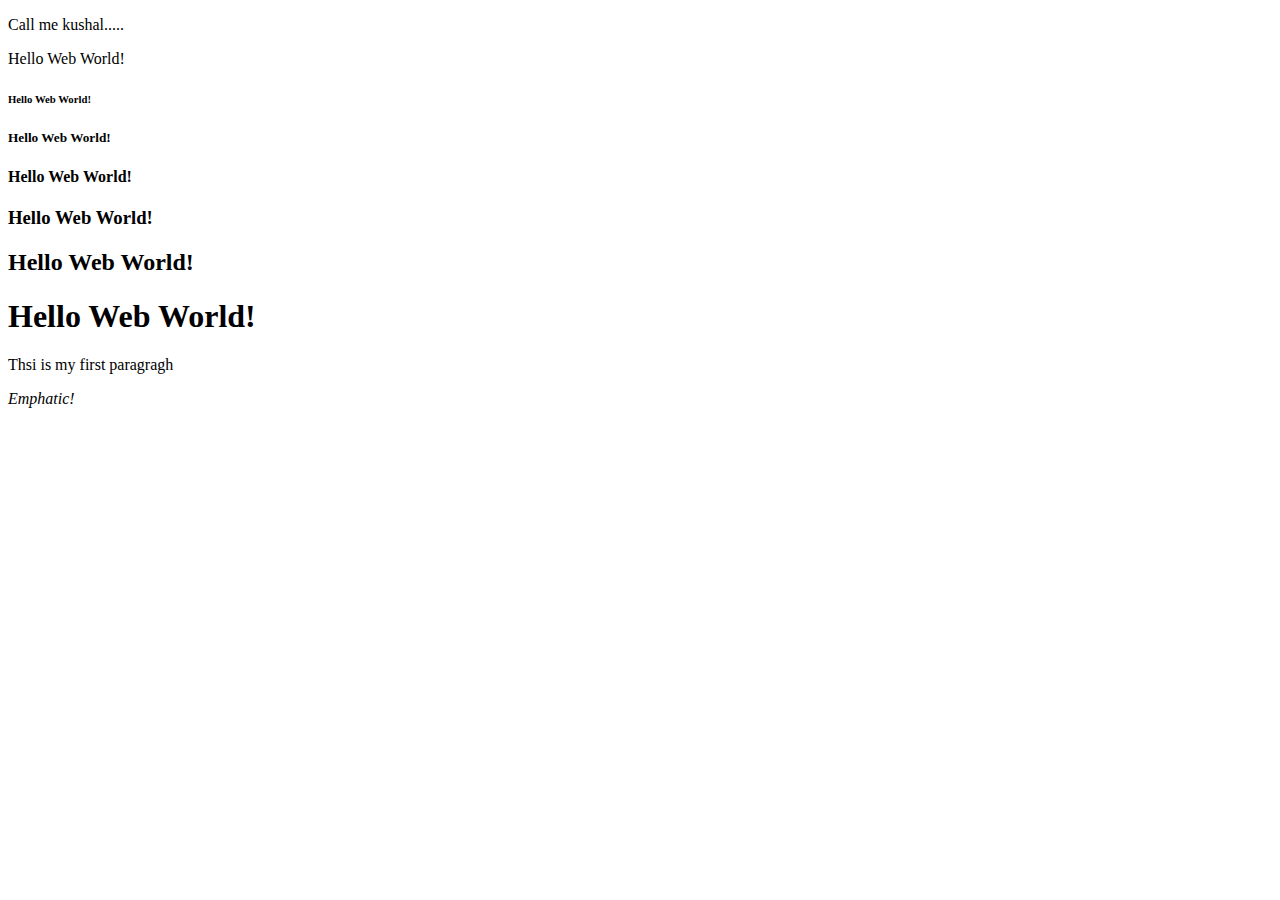
<file: index.html>
<!DOCTYPE html>
<html lang="en">
    <head>
        <meta charset="utf-8">
        <title>Index page</title>

    </head>
    <body>
        <!-- This is a comment-->

        <!-- 
            Beginning of comment
                
            
                    comment nested  inside

            This is after the nested comment    
        -->
        <!--
            if you some good advice,
            Neither a borrower nor a lender,
            For oft loses both itself and,
            borrowing dulls the edge of husbandry
        -->

        <!--Not sure if i want this wordlist
            <p>Eighty seven years ago, a bunch of idiots started a country</p>

        -->
        <p id = "paragragh-1" class = "regular-paraghraghs">
            Call me kushal.....
        </p>



        Hello Web World!
        <h6>Hello Web World!    </h6>
        <h5>Hello Web World!    </h5>
        <h4>Hello Web World!    </h4>
        <h3>Hello Web World!    </h3>
        <h2>Hello Web World!    </h2>
        <h1>Hello Web World!    </h1>

        <P>Thsi is my first paragragh</P>


        <em>Emphatic!</em>
    </body>
</html>
</file>
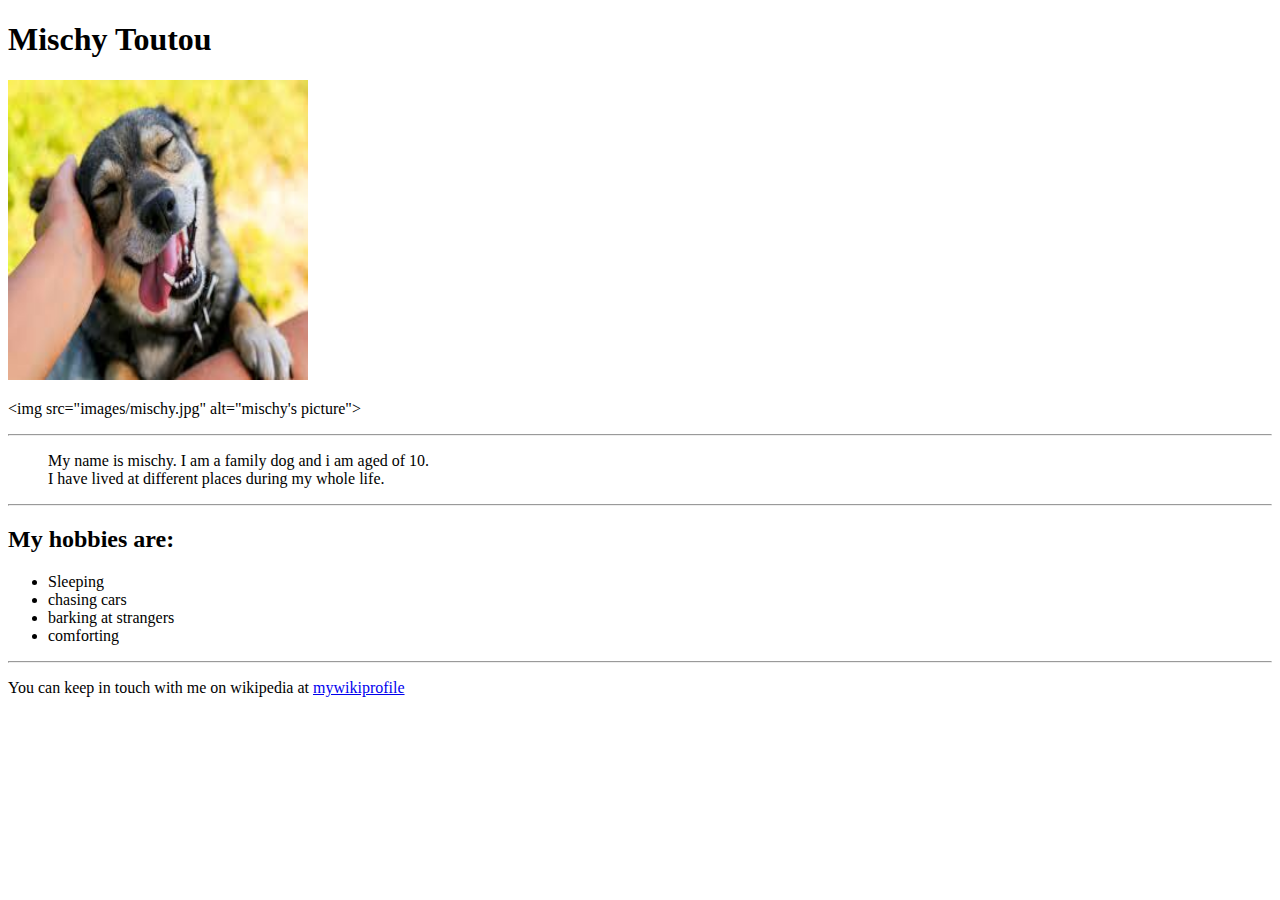
<file: dogprofile.html>
<!DOCTYPE html>
<html lang="en">
    <head>
        <meta charset="utf-8">
        <title>mischy's profile</title>
    </head>
    <body>
        <h1>Mischy Toutou</h1>
        <img src="images/mischy.jpg" alt="mischy's picture"
        width="300" height="300"
        title="i am mischy"/>
        <p>
            &lt;img src=&quot;images/mischy.jpg&quot; alt=&quot;mischy's picture&quot;&gt;

        </p>
        
        <hr>
        <p><blockquote>
            My name is mischy. I am a family dog and i am aged of 10.
            <br>I have lived at different places during my whole life.
        </blockquote></p>
        <hr>
        <h2>
            My hobbies are:
        </h2>
        <ul>
            <li>Sleeping</li>
            <li>chasing cars</li>
            <li>barking at strangers</li>
            <li>comforting</li>
        </ul>
        <hr>
        <p>You can keep in touch with me on wikipedia at <a href="https://en.wikipedia.org/wiki/Dog">mywikiprofile</a></p>
    </body>
</html>
</file>
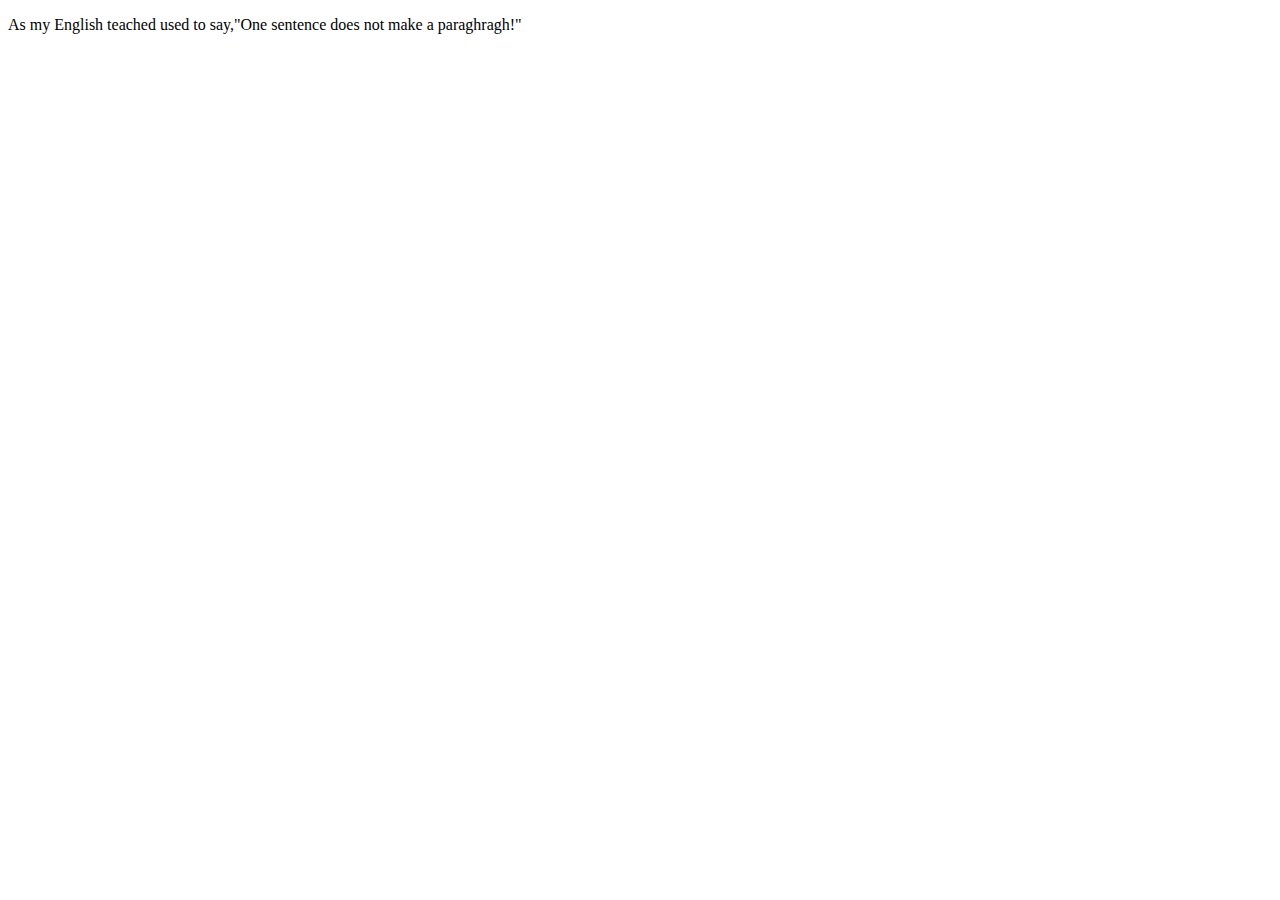
<file: eteach.html>
<!DOCTYPE html>
<html lang="en">
    <head>
        <meta charset="utf-8">
        <title>My English Teacher</title>
    </head>
    <body>
        <p>
            As my English teached used to say,"One sentence does not make a paraghragh!"
        </p>
    </body>
</html>
</file>
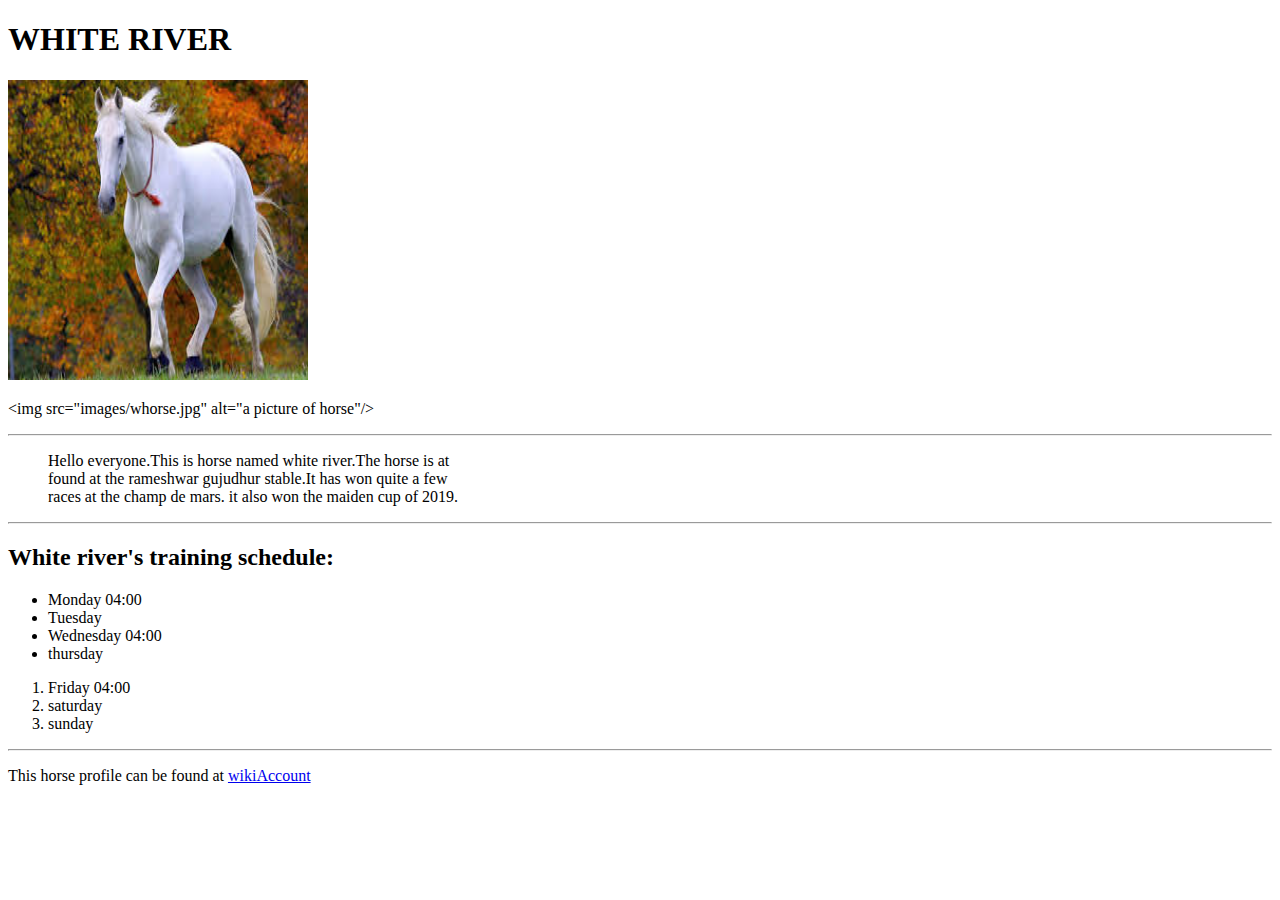
<file: horseprofile.html>
<!DOCTYPE html>
<html lang="en">
    <head>
        <meta charset="utf-8">
        <title>White River</title>
    </head>
    <body>
        <h1>WHITE RIVER</h1>
        <img src="images/whorse.jpg" alt="picture of white river"
        width="300" height="300"
        title="Picture of white river"/>
        <p>
        &lt;img src=&quot;images/whorse.jpg&quot; alt=&quot;a picture of horse&quot;/&gt;
        </p>
        <hr>
        <p><blockquote>Hello everyone.This is horse named white river.The horse is at 
            <br> found at the rameshwar gujudhur stable.It has won quite a few 
            <br>races at the champ de mars. it also won the maiden cup of 2019.
        </blockquote></p>
        <hr>
        <h2>White river's training schedule:</h2>
        <ul>
            <li>Monday 04:00</li>
            <li>Tuesday </li>
            <li>Wednesday 04:00</li>
            <li>thursday</li>
        </ul>
        <ol>
            <li>Friday 04:00</li>
            <li>saturday</li>
            <li>sunday</li>
        </ol>
        <hr>
        <p>This horse profile can be found at <a href = "https://en.wikipedia.org/wiki/Horse">wikiAccount</a></p>
    </body>
</html>
</file>
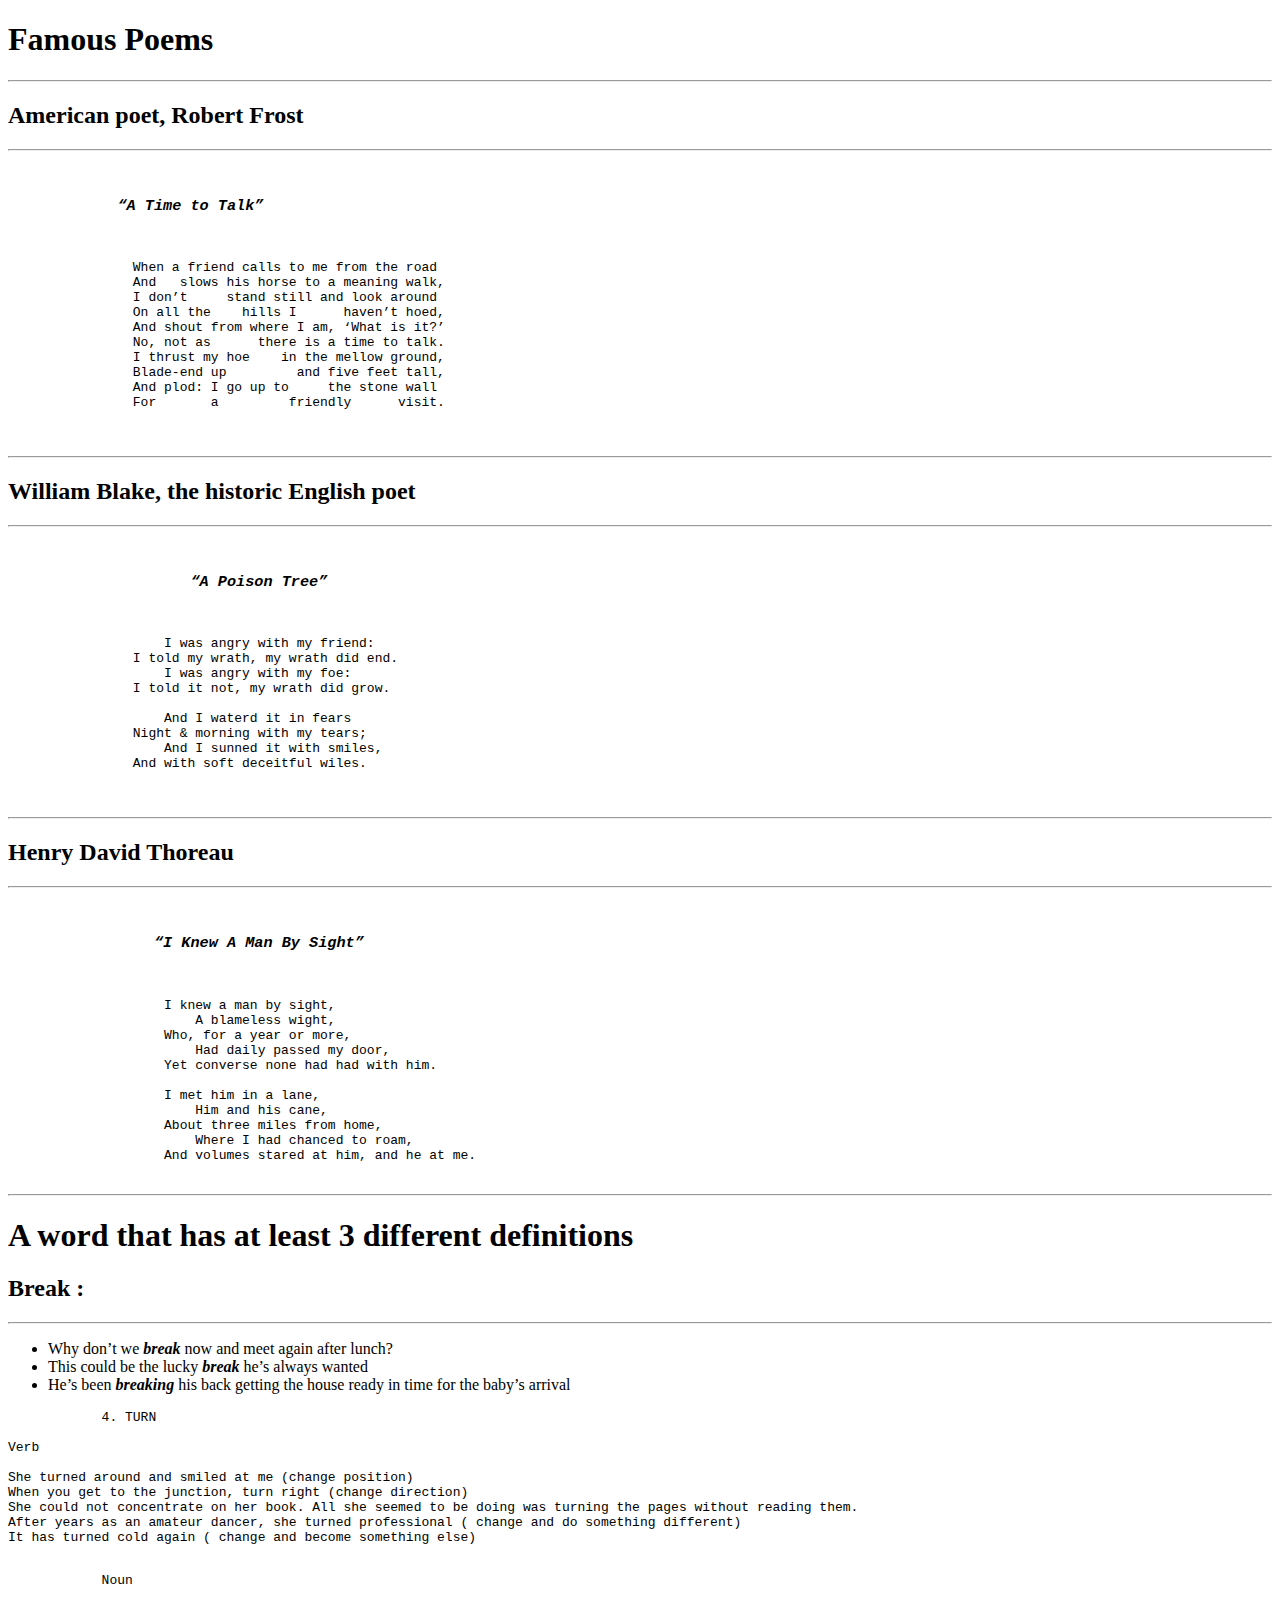
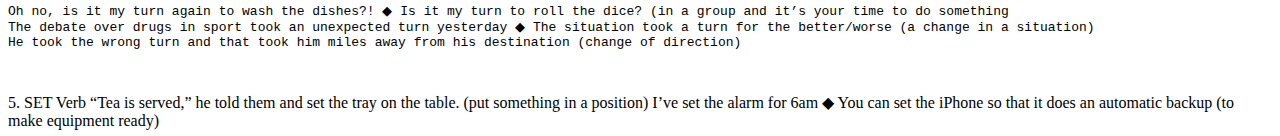
<file: poetry.html>
<!DOCTYPE html>
<html lang="en">
    <head>
        <meta charset="utf-8">
        <title>poetry</title>
    </head>
    <body>
        <h1>Famous Poems</h1>
        <hr>
        <h2>American poet, Robert Frost</h2>
        <hr>
        <p>
            <pre>
                    <h3><em>            <q>A Time to Talk</q></em></h3>

                When a friend calls to me from the road
                And   slows his horse to a meaning walk,
                I don’t     stand still and look around
                On all the    hills I      haven’t hoed,
                And shout from where I am, ‘What is it?’
                No, not as      there is a time to talk.
                I thrust my hoe    in the mellow ground,
                Blade-end up         and five feet tall,
                And plod: I go up to     the stone wall
                For       a         friendly      visit.
            
            </pre>
        </p>
        <hr>
        <h2>William Blake, the historic English poet</h2>
        <hr>
        <p>
            <pre>
                        <h3><em>                    <q>A Poison Tree</q></em></h3>

                    I was angry with my friend:
                I told my wrath, my wrath did end.
                    I was angry with my foe:
                I told it not, my wrath did grow.

                    And I waterd it in fears
                Night & morning with my tears;
                    And I sunned it with smiles,
                And with soft deceitful wiles.
            
            </pre>
        </p>
        <hr>
        <h2>Henry David Thoreau</h2>
        <hr>
        <p>
            <pre>
                    <h3><em>                <q>I Knew A Man By Sight</q></em></h3>

                    I knew a man by sight,
                        A blameless wight,
                    Who, for a year or more,
                        Had daily passed my door,
                    Yet converse none had had with him.

                    I met him in a lane,
                        Him and his cane,
                    About three miles from home,
                        Where I had chanced to roam,
                    And volumes stared at him, and he at me.
            </pre>
        </p>
        <hr>
        <h1>A word that has at least 3 different definitions</h1>
        <h2><strong>Break :</strong></h2>
        <hr/>
        <ul>
            <li>Why don’t we <b><i>break</i></b> now and meet again after lunch?</li>
            <li>This could be the lucky <b><i>break</i></b> he’s always wanted</li>
            <li>He’s been <b><i>breaking</i></b> his back getting the house ready in time for the baby’s arrival</li>
        </ul>

        <pre>
            4. TURN

Verb

She turned around and smiled at me (change position)
When you get to the junction, turn right (change direction)
She could not concentrate on her book. All she seemed to be doing was turning the pages without reading them.
After years as an amateur dancer, she turned professional ( change and do something different)
It has turned cold again ( change and become something else)
        </pre>
        <pre>
            Noun

Oh no, is it my turn again to wash the dishes?! ◆ Is it my turn to roll the dice? (in a group and it’s your time to do something
The debate over drugs in sport took an unexpected turn yesterday ◆ The situation took a turn for the better/worse (a change in a situation)
He took the wrong turn and that took him miles away from his destination (change of direction)

        </pre>
        5. SET 

Verb

“Tea is served,” he told them and set the tray on the table. (put something in a position)
I’ve set the alarm for 6am ◆ You can set the iPhone so that it does an automatic backup (to make equipment ready)
        </pre>


    </body>
    
</html>
</file>
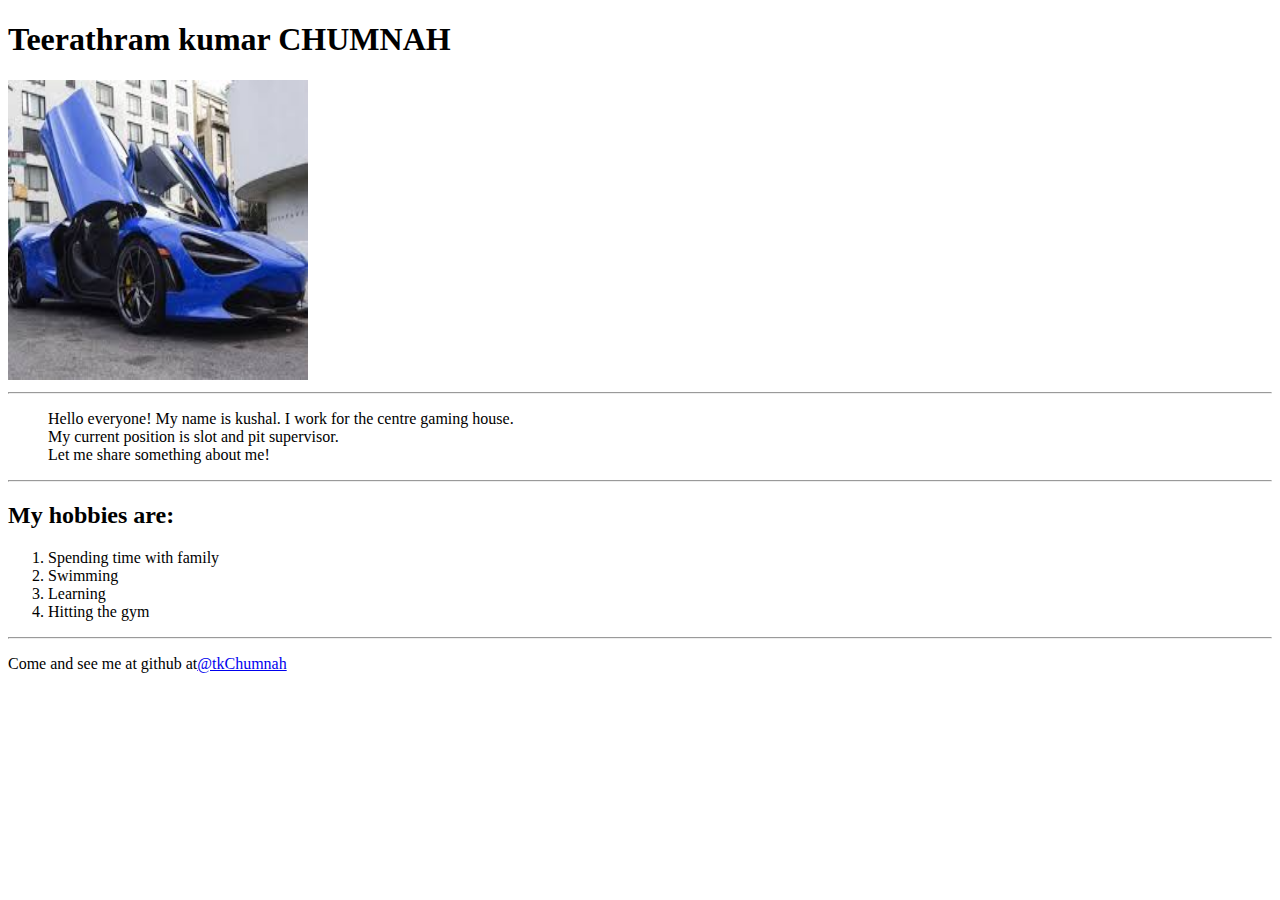
<file: profilme.html>
<!DOCTYPE html>
<html lang="en">
    <head>
        <meta charset="utf-8">
        <title> Kushal's profile
        </title>
    </head>
    <body>
        <h1>
            Teerathram kumar CHUMNAH
        </h1>
        <!--using img tag to enter image in page
            src == image file location either in local or online
            width & height to adjust size of image
            title = to show image description while hovering

        -->
        <img src="images/mclaren.jpg" 
        width="300" height="300" alt="A picture of me" 
        title = "my picture" />
        <hr>
        <p><blockquote>
            Hello everyone! My name is kushal. I work for the centre gaming house.
            <br>My current position is slot and pit supervisor.
            <br>Let me share something about me!
        </blockquote></p>
        <hr>
        <h2>
            My hobbies are:
        </h2>
        <!-- ul == unordered list with bullet
            ol == ordered list with numbers-->
        <ol>
            <li>Spending time with family</li>
            <li>Swimming</li>
            <li>Learning</li>
            <li>Hitting the gym</li>
        </ol>
        <hr>
        <p>Come and see me at github at<a href="https://github.com/tkchumnah4">@tkChumnah</a></p>

    </body>
</html>
</file>
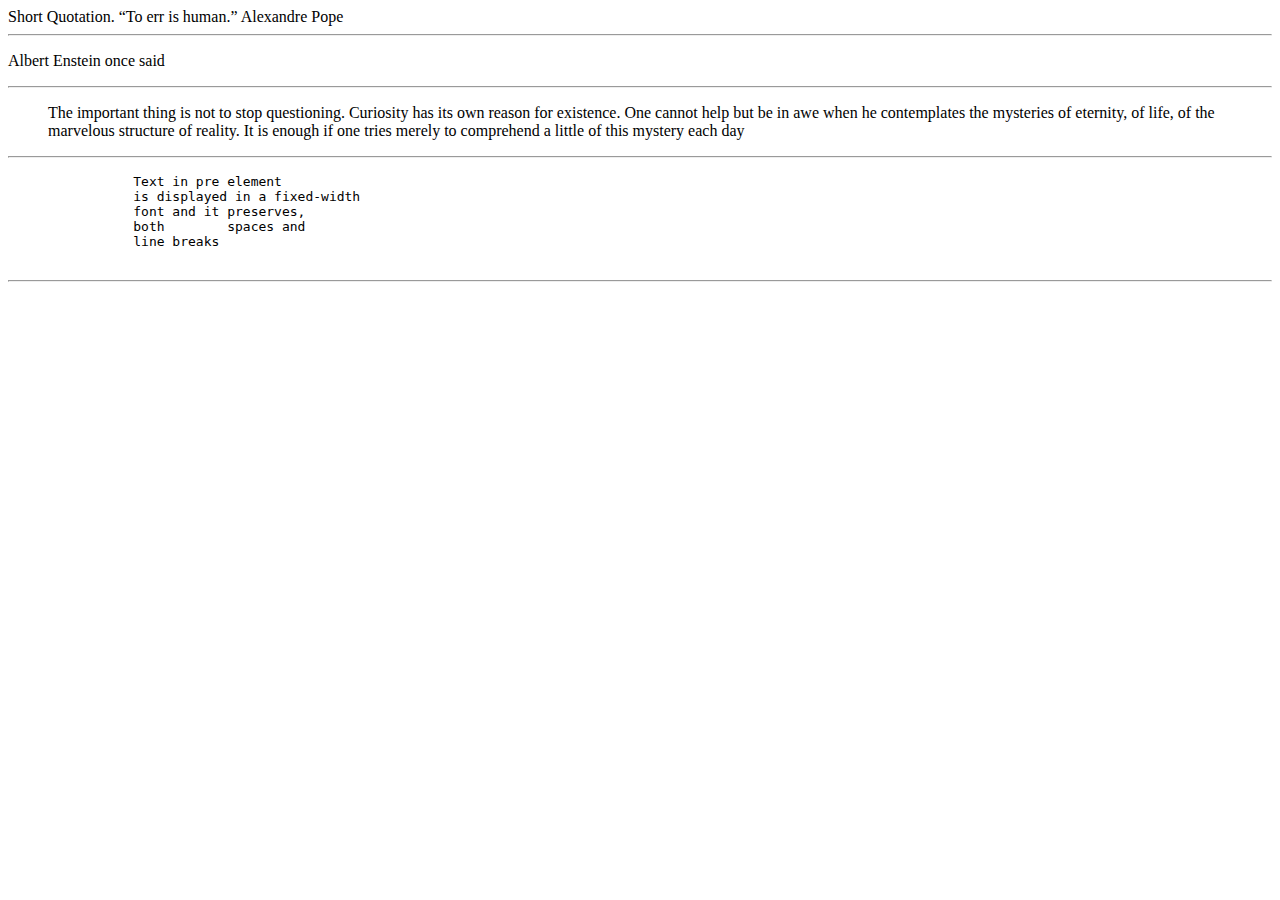
<file: quotes.html>
<!DOCTYPE html>
<html lang ="en">
    <head>
        <meta charset="utf-8">
        <title>Exploring new quotes</title>
    </head>
    <body>
        Short Quotation. <q>To err is human.</q> Alexandre Pope
        <hr>
        <p>
            Albert Enstein once said<hr><blockquote>
                The important thing is not to stop questioning. Curiosity has its own reason for existence. One cannot help but be in awe when he contemplates the mysteries of eternity, of life, of the marvelous structure of reality. It is enough if one tries merely to comprehend a little of this mystery each day
            </blockquote>
            <hr>
        </p>
        <p>
            <pre>
                Text in pre element
                is displayed in a fixed-width
                font and it preserves,
                both        spaces and 
                line breaks
            </pre>
        </p><hr>
    </body>
</html>
</file>
